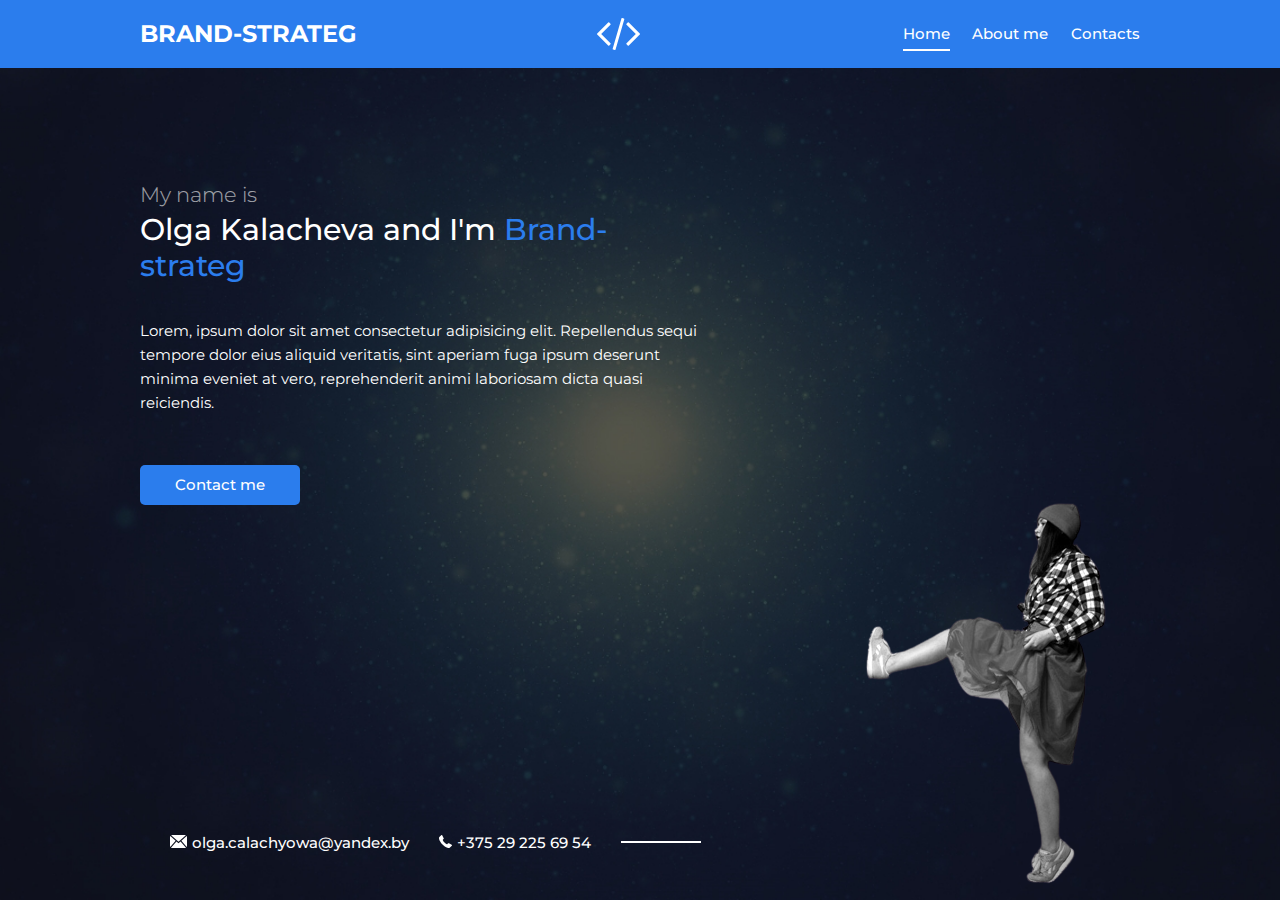
<file: index.html>
<!DOCTYPE html>
<html lang="en">
  <head>
    <meta charset="UTF-8" />
    <meta http-equiv="X-UA-Compatible" content="IE=edge" />
    <meta name="viewport" content="width=device-width, initial-scale=1.0" />
    <link
      href="https://fonts.googleapis.com/css2?family=Cormorant+SC:wght@300&family=Montserrat:wght@300;400;500;700&display=swap"
      rel="stylesheet"
    />
    <link href="css/style.css" rel="stylesheet" />
    <link rel="icon" type="image/png" href="img/favicon.png" />
    <title>Personal-folio</title>
  </head>
  <body>
    <div class="page">
      <!-- Header -->
      <header class="header">
        <div class="container">
          <div class="header-inner">
            <div class="header-brand">BRAND-STRATEG</div>
            <div class="header-logo">
              <img src="img/code.svg" alt="" />
            </div>

            <nav class="header-nav">
              <a class="header-nav-link active" href="index.html">Home</a>
              <a class="header-nav-link" href="about.html">About me</a>
              <a class="header-nav-link" href="contacts.html">Contacts</a>
            </nav>
          </div>
        </div>
        <!-- container -->
      </header>

      <div class="container">
        <main class="content">
          <div class="content-header">
            <h2 class="subtitle">My name is</h2>
            <h1 class="title">
              Olga Kalacheva and I'm
              <span style="color: #2b7ded">Brand-strateg</span>
            </h1>
          </div>
          <div class="text">
            <p>
              Lorem, ipsum dolor sit amet consectetur adipisicing elit.
              Repellendus sequi tempore dolor eius aliquid veritatis, sint
              aperiam fuga ipsum deserunt minima eveniet at vero, reprehenderit
              animi laboriosam dicta quasi reiciendis.
            </p>
          </div>
          <a class="btn" href="contacts.html">Contact me</a>
        </main>
      </div>

      <!-- Footer -->

      <footer class="footer">
        <div class="container">
          <div class="contacts">
            <a class="contacts-link" href="mailto:olga.calachyowa@yandex.by">
              <img
                class="contacts-icon"
                src="img/mail.svg"
                alt="mail"
              />olga.calachyowa@yandex.by</a
            >
            <a class="contacts-link" href="tel:+375292256954">
              <img class="contacts-icon" src="img/phone.svg" alt="phone" />+375
              29 225 69 54</a
            >
          </div>
        </div>
      </footer>

      <img class="author" src="img/me.png" alt="me" />
    </div>
    <!-- page -->
  </body>
</html>
</file>
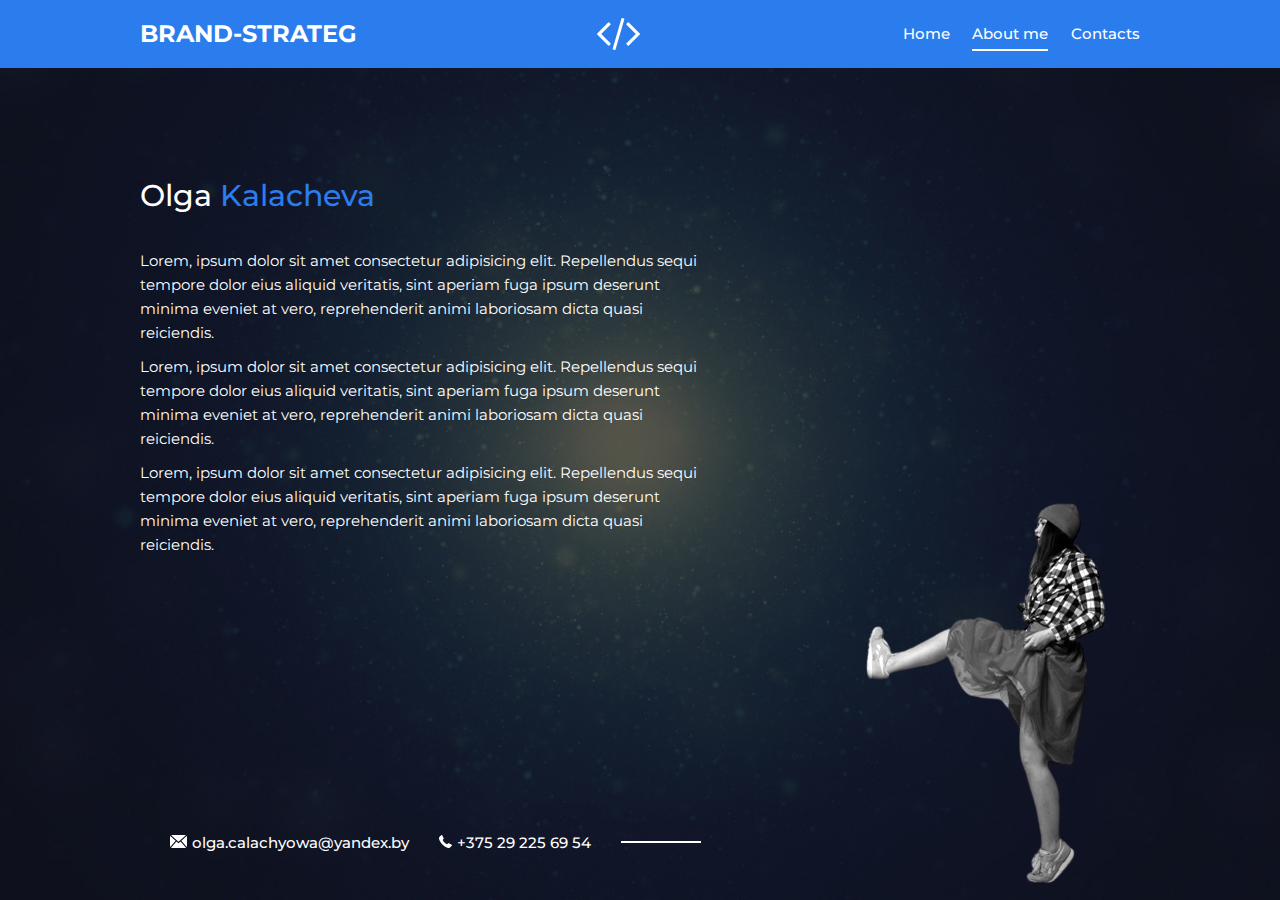
<file: about.html>
<!DOCTYPE html>
<html lang="en">
  <head>
    <meta charset="UTF-8" />
    <meta http-equiv="X-UA-Compatible" content="IE=edge" />
    <meta name="viewport" content="width=device-width, initial-scale=1.0" />
    <link
      href="https://fonts.googleapis.com/css2?family=Cormorant+SC:wght@300&family=Montserrat:wght@300;400;500;700&display=swap"
      rel="stylesheet"
    />
    <link href="css/style.css" rel="stylesheet" />
    <link rel="icon" type="image/png" href="img/favicon.png" />
    <title>Personal-folio</title>
  </head>
  <body>
    <div class="page">
      <!-- Header -->
      <header class="header">
        <div class="container">
          <div class="header-inner">
            <div class="header-brand">BRAND-STRATEG</div>
            <div class="header-logo">
              <img src="img/code.svg" alt="" />
            </div>

            <nav class="header-nav">
              <a class="header-nav-link" href="index.html">Home</a>
              <a class="header-nav-link active" href="about.html">About me</a>
              <a class="header-nav-link" href="contacts.html">Contacts</a>
            </nav>
          </div>
        </div>
        <!-- container -->
      </header>

      <div class="container">
        <main class="content">
          <div class="content-header">
            <h1 class="title">
              Olga <span style="color: #2b7ded">Kalacheva</span>
            </h1>
          </div>
          <div class="text">
            <p>
              Lorem, ipsum dolor sit amet consectetur adipisicing elit.
              Repellendus sequi tempore dolor eius aliquid veritatis, sint
              aperiam fuga ipsum deserunt minima eveniet at vero, reprehenderit
              animi laboriosam dicta quasi reiciendis.
            </p>
            <p>
              Lorem, ipsum dolor sit amet consectetur adipisicing elit.
              Repellendus sequi tempore dolor eius aliquid veritatis, sint
              aperiam fuga ipsum deserunt minima eveniet at vero, reprehenderit
              animi laboriosam dicta quasi reiciendis.
            </p>
            <p>
              Lorem, ipsum dolor sit amet consectetur adipisicing elit.
              Repellendus sequi tempore dolor eius aliquid veritatis, sint
              aperiam fuga ipsum deserunt minima eveniet at vero, reprehenderit
              animi laboriosam dicta quasi reiciendis.
            </p>
          </div>
        </main>
      </div>

      <!-- Footer -->

      <footer class="footer">
        <div class="container">
          <div class="contacts">
            <a class="contacts-link" href="mailto:olga.calachyowa@yandex.by">
              <img
                class="contacts-icon"
                src="img/mail.svg"
                alt="mail"
              />olga.calachyowa@yandex.by</a
            >
            <a class="contacts-link" href="tel:+375292256954">
              <img class="contacts-icon" src="img/phone.svg" alt="phone" />+375
              29 225 69 54</a
            >
          </div>
        </div>
      </footer>

      <img class="author" src="img/me.png" alt="me" />
    </div>
    <!-- page -->
  </body>
</html>
</file>
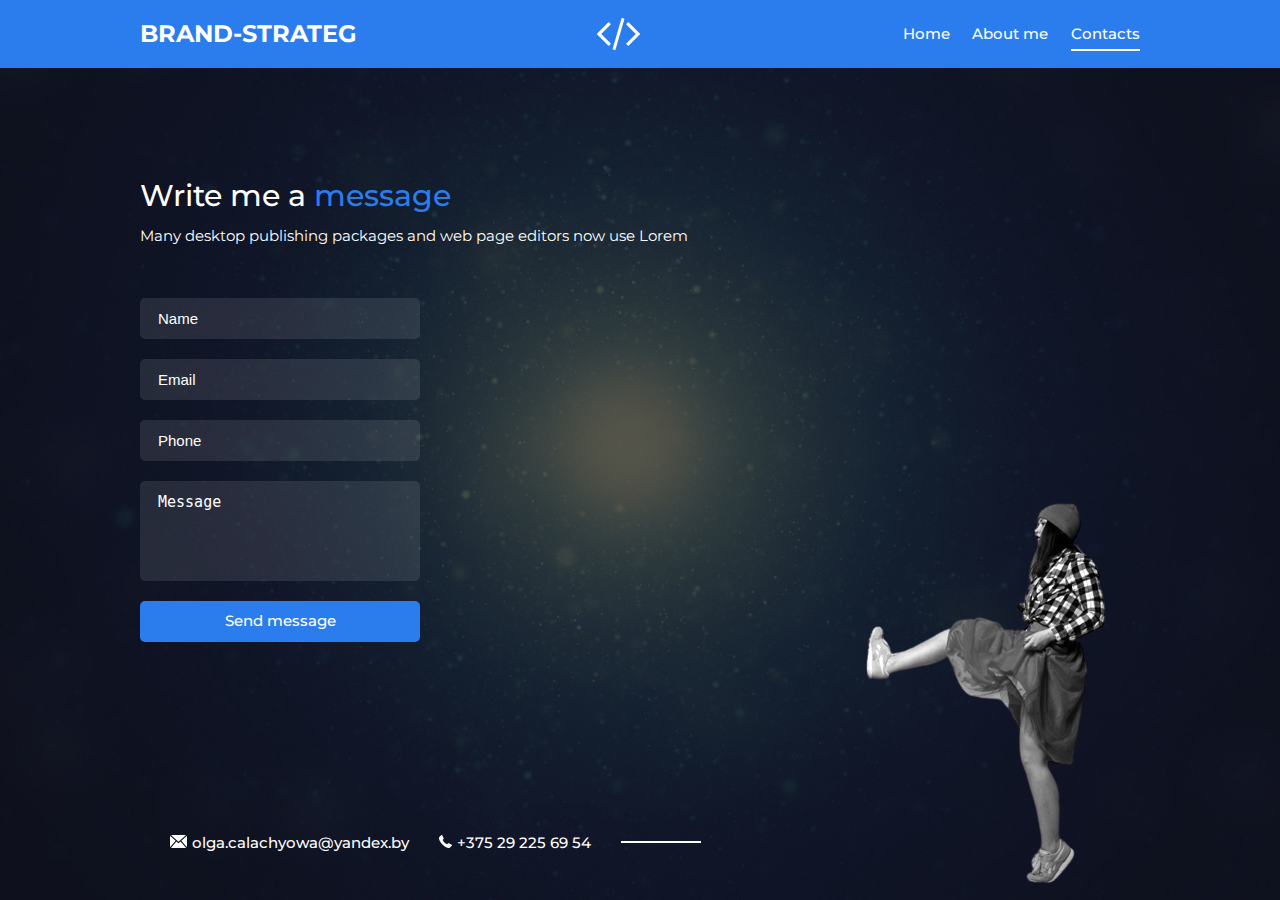
<file: contacts.html>
<!DOCTYPE html>
<html lang="en">
  <head>
    <meta charset="UTF-8" />
    <meta http-equiv="X-UA-Compatible" content="IE=edge" />
    <meta name="viewport" content="width=device-width, initial-scale=1.0" />
    <link
      href="https://fonts.googleapis.com/css2?family=Cormorant+SC:wght@300&family=Montserrat:wght@300;400;500;700&display=swap"
      rel="stylesheet"
    />
    <link href="css/style.css" rel="stylesheet" />
    <link rel="icon" type="image/png" href="img/favicon.png" />
    <title>Personal-folio</title>
  </head>
  <body>
    <div class="page">
      <!-- Header -->
      <header class="header">
        <div class="container">
          <div class="header-inner">
            <div class="header-brand">BRAND-STRATEG</div>
            <div class="header-logo">
              <img src="img/code.svg" alt="" />
            </div>

            <nav class="header-nav">
              <a class="header-nav-link" href="index.html">Home</a>
              <a class="header-nav-link" href="about.html">About me</a>
              <a class="header-nav-link active" href="contacts.html"
                >Contacts</a
              >
            </nav>
          </div>
        </div>
        <!-- container -->
      </header>

      <div class="container">
        <main class="content">
          <div class="content-header">
            <h1 class="title">
              Write me a <span style="color: #2b7ded">message</span>
            </h1>
            <div class="text">
              <p>
                Many desktop publishing packages and web page editors now use
                Lorem
              </p>
            </div>
          </div>

          <form class="form" action="/" method="post">
            <div class="form-group">
              <input class="input" type="text" name="name" placeholder="Name" />
            </div>
            <div class="form-group">
              <input
                class="input"
                type="email"
                name="email"
                placeholder="Email"
              />
            </div>
            <div class="form-group">
              <input
                class="input"
                type="tel"
                name="phone"
                placeholder="Phone"
              />
            </div>
            <div class="form-group">
              <textarea
                class="textarea"
                name="text"
                placeholder="Message"
              ></textarea>
            </div>

            <div class="form-group">
              <button class="btn btn-full" type="submit">Send message</button>
            </div>
          </form>
        </main>
      </div>

      <!-- Footer -->

      <footer class="footer">
        <div class="container">
          <div class="contacts">
            <a class="contacts-link" href="mailto:olga.calachyowa@yandex.by">
              <img
                class="contacts-icon"
                src="img/mail.svg"
                alt="mail"
              />olga.calachyowa@yandex.by</a
            >
            <a class="contacts-link" href="tel:+375292256954">
              <img class="contacts-icon" src="img/phone.svg" alt="phone" />+375
              29 225 69 54</a
            >
          </div>
        </div>
      </footer>

      <img class="author" src="img/me.png" alt="me" />
    </div>
    <!-- page -->
  </body>
</html>
</file>
<file: css/style.css>
html {
  font-size: 15px;
}

body {
  margin: 0;

  font-family: "Montserrat", sans-serif;
  font-size: 1rem;
  line-height: 1.6;
}

*,
*::before,
*::after {
  box-sizing: border-box;
}

h1,
h2,
h3,
h4,
h5,
h6 {
  margin: 0;
}

p {
  margin: 0 0 10px;
}

.container {
  width: 100%;
  max-width: 1030px;
  margin: 0 auto;
  padding: 0 1rem;
}

/* Page */

.page {
  width: 100%;
  height: 100vh;
  min-height: 770px;
  background: url("../img/bg.jpg") center no-repeat;
  background-size: cover;

  position: relative;
  overflow: hidden;
}

/* Header */

.header {
  background: #2b7ded;
  padding: 1rem 0;
  margin-bottom: 110px;
}

.header-inner {
  display: flex;
  justify-content: space-between;
  align-items: center;
}

.header-brand {
  color: #fff;
  font-size: 1.6rem;
  font-weight: 700;
  text-transform: uppercase;
}

.header-logo img {
  display: block;
}

.header-nav {
  display: flex;
}

.header-nav-link {
  margin-left: 1.5rem;
  color: #fff;
  font-size: 1rem;
  font-weight: 500;
  text-decoration: none;
}

.header-nav-link:hover {
  color: #93a1b4;
}

.header-nav-link.active {
  position: relative;
}

.header-nav-link.active::after {
  content: "";
  width: 100%;
  height: 2px;
  background-color: #fff;

  position: absolute;
  left: 0;
  bottom: -5px;
}

/* Content */

.content {
  height: 100%;
  max-width: 565px;
  width: 100%;
}

.content-header {
  margin-bottom: 35px;
}

.subtitle {
  font-size: 1.4rem;
  color: #fff;
  font-weight: 300;
  opacity: 60%;
}

.title {
  margin-bottom: 10px;
  font-size: 2rem;
  color: #fff;
  font-weight: 500;
  line-height: 1.2;
}

.text {
  font-size: 1rem;
  color: #fff;
  margin-bottom: 50px;
}

/* Btn */

.btn {
  display: inline-block;
  font-size: 1rem;
  line-height: 1.1;
  color: #fff;
  font-weight: 500;
  background-color: #2b7ded;
  text-decoration: none;
  border-radius: 5px;
  padding: 12px 35px;
  border: 0;
  font-family: inherit;
  cursor: pointer;
}

.btn-full {
  width: 100%;
}

.btn:hover {
  background-color: #0d2f5f;
}

/* Author */

.author {
  position: absolute;
  bottom: 0px;
  right: 20px;
}

/* Footer */

.footer {
  width: 100%;
  position: absolute;
  bottom: 45px;
  left: 0px;
}

/* Contacts */
.contacts {
  display: flex;
}

.contacts-link {
  margin-left: 2rem;
  font-size: 1rem;
  color: #fff;
  text-decoration: none;
  font-weight: 500;
}

.contacts-link:last-child {
  margin-right: 0;
  position: relative;
}

.contacts-link:last-child::after {
  content: "";
  display: block;
  background-color: #fff;
  margin-left: 2rem;

  position: absolute;
  left: 100%;
  top: 10px;

  width: 80px;
  height: 2px;

  pointer-events: none;
}

.contacts-link:hover {
  text-decoration: underline;
}

.contacts-icon {
  margin-right: 5px;
}

/* Form */

.form {
  width: 100%;
  max-width: 280px;
}

.form-group {
  margin-bottom: 20px;
}

.input,
.textarea {
  display: block;
  width: 100%;
  padding: 12px 18px;
  color: #fff;

  font-weight: inherit;
  font-size: 1rem;

  border: 0;
  background-color: rgba(255, 255, 255, 0.1);
  border-radius: 5px;
}

.textarea {
  height: 100px;
  resize: none;
}

.input::placeholder {
  color: #fff;
}

.textarea::placeholder {
  color: #fff;
}

/* Media */

@media (max-width: 1000px) {
  .author {
    right: -170px;
  }
}

@media (max-width: 767px) {
  .header-logo {
    display: none;
  }

  .header {
    margin-bottom: 50px;
  }

  .page {
    min-height: 100vh;
    height: auto;
    padding-bottom: 2rem;
  }

  .header-brand {
    font-size: 1.2rem;
  }

  .content {
    margin-bottom: 50px;
    max-width: none;
    text-align: center;
  }

  .form {
    margin: 0 auto;
  }

  .footer {
    position: static;
  }

  .contacts {
    flex-direction: column;
  }

  .contacts-link {
    margin-right: 0;
    margin-bottom: 0.5rem;
  }

  .contacts-link:last-child {
    margin-bottom: 0;
  }

  .contacts-link:last-child:after {
    display: none;
  }

  .author {
    display: none;
  }
}

@media (max-width: 565px) {
  .page {
    min-height: 100vh;
    height: auto;
  }

  .header-inner {
    flex-direction: column;
  }

  .header-brand {
    margin-bottom: 1rem;
  }
}

@media (max-width: 320px) {
  .subtitle {
    font-size: 1.2rem;
  }

  .title {
    font-size: 1.6rem;
  }
}
</file>
